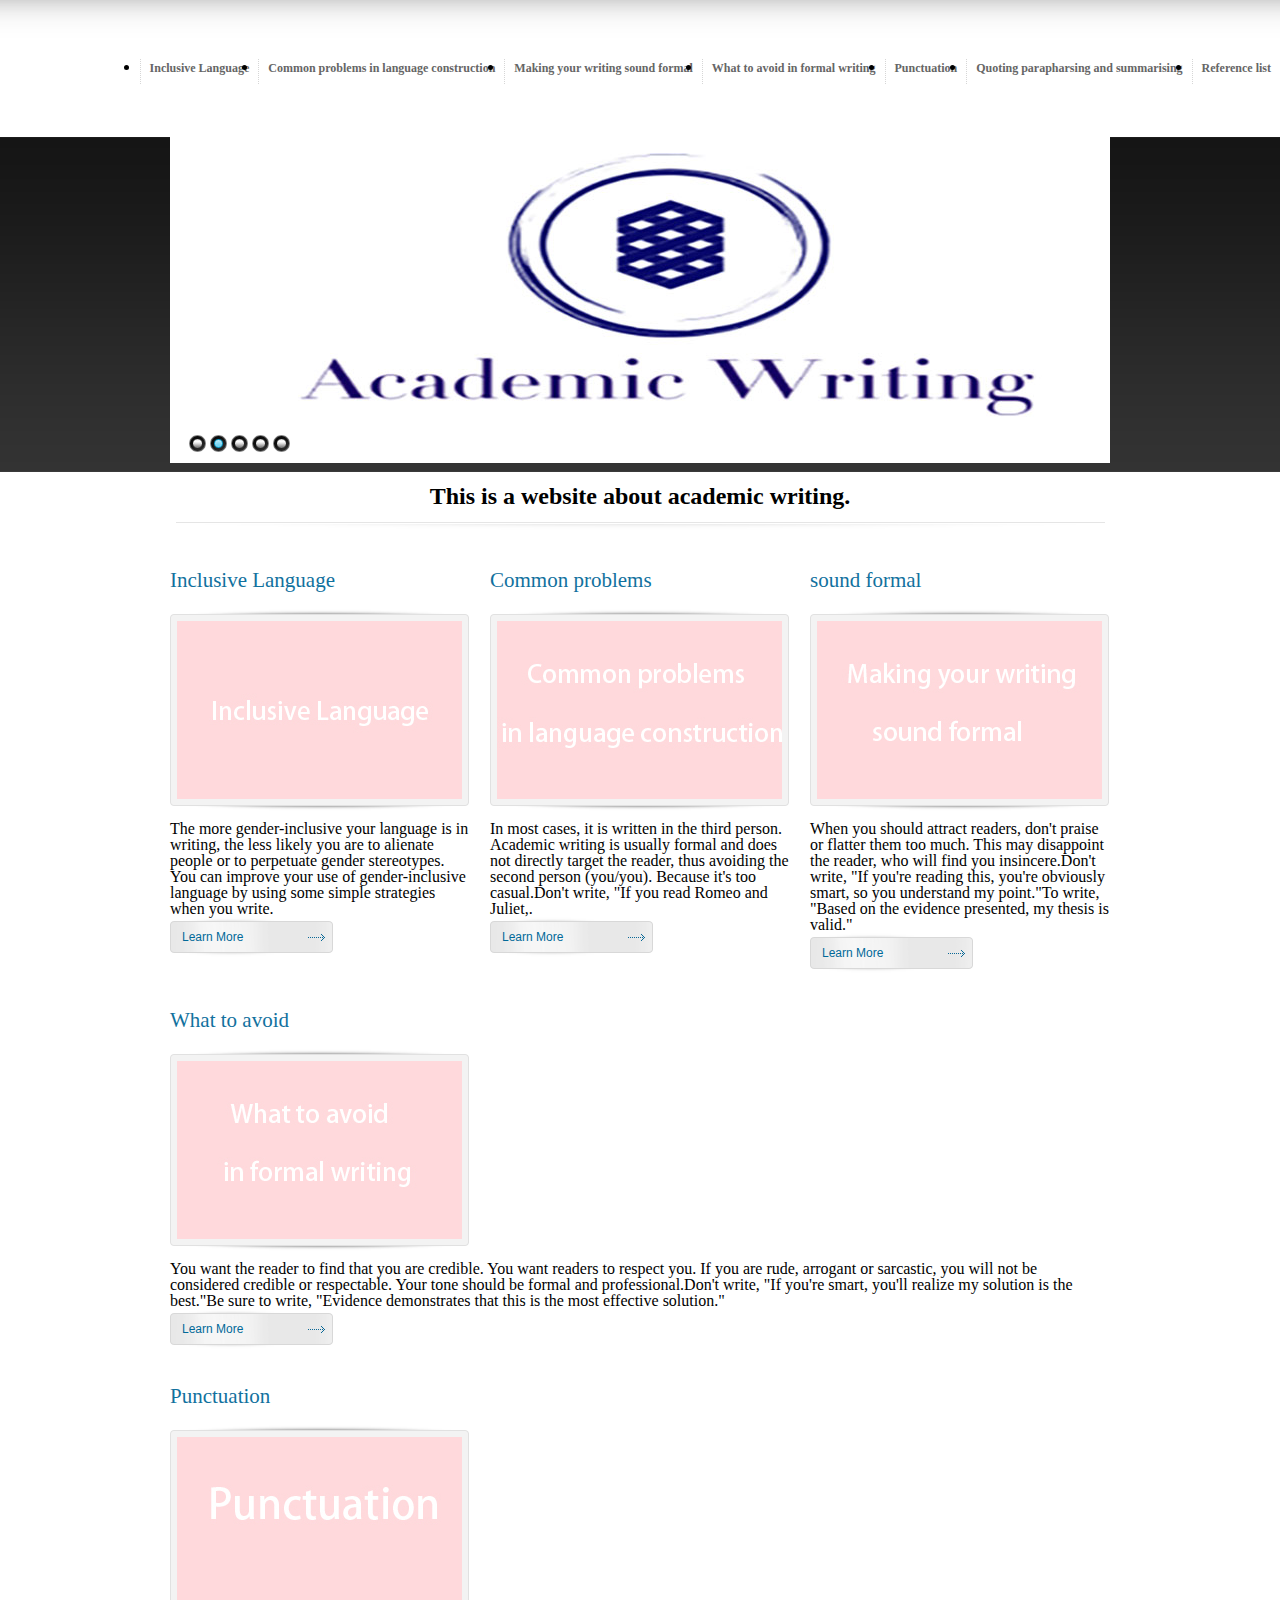
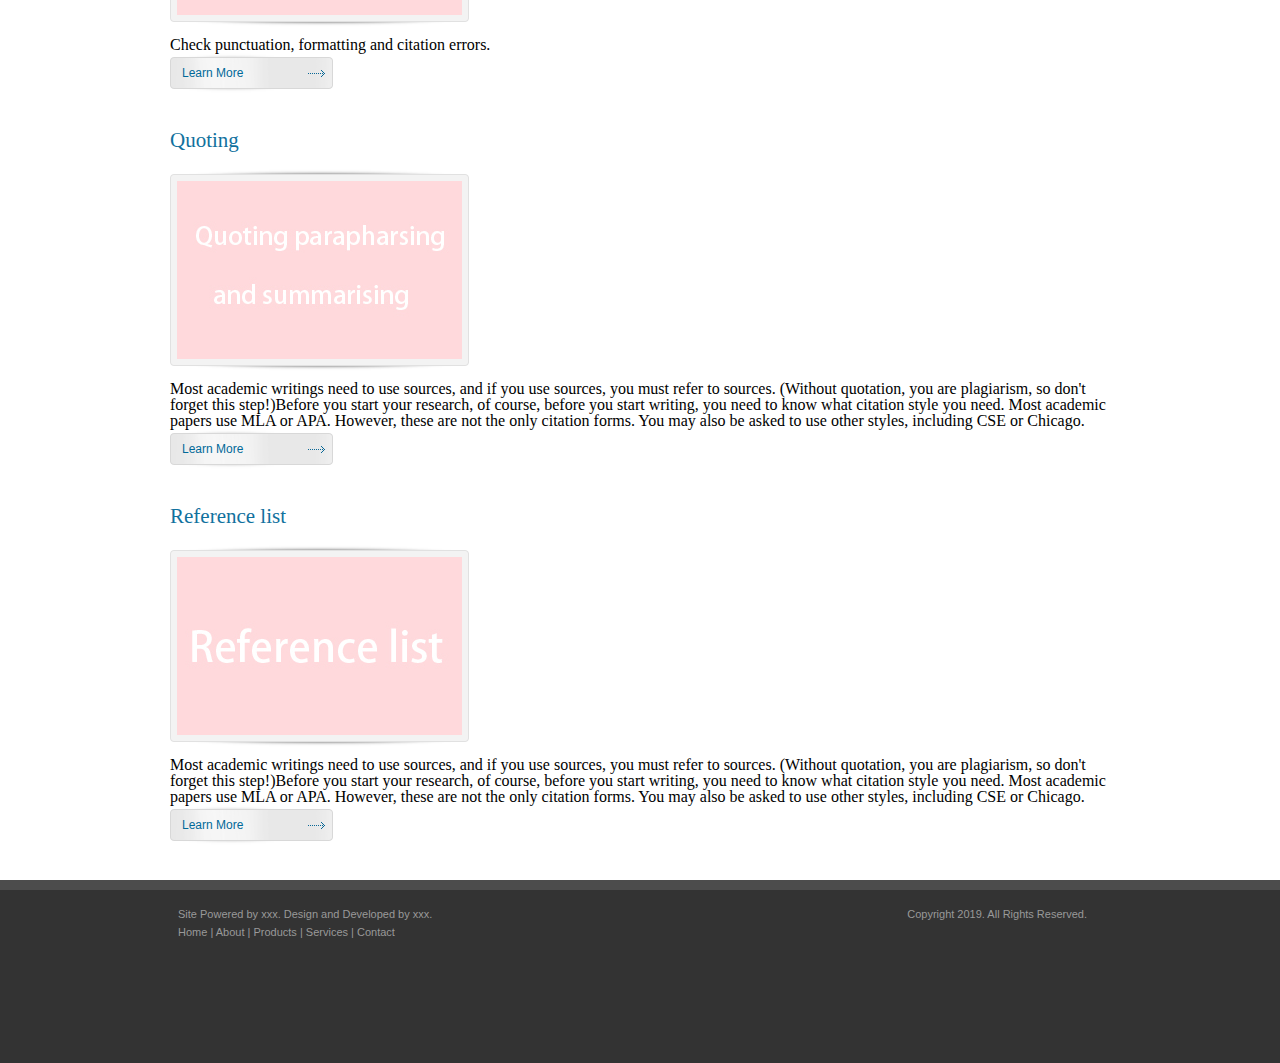
<file: learngit/AcademicWriting/index.html>
<!DOCTYPE html>
<html>
	<head>
		<meta charset="utf-8" />
		<title>Academic Writing</title>
        
        <link rel="stylesheet" type="text/css" href="css/reset.css"/>
        <link rel="stylesheet" type="text/css" href="css/page-index.css"/>
		
		<style type="text/css">
			
			
		</style>
	</head>
	<body>

        <!--creat a div header-->
        <!--header-->
        <div class="header" title="">       	        	
        	<!--Create header navigation bar-->
        	<nav class="nav">
        		<li>
        			<a href="#">Inclusive Language</a>      
        		</li>
        		<li>
        			<a href="#">Common problems in language construction</a>
        		</li>
        		<li>
        			<a href="#">Making your writing sound formal</a>
        		</li>
        		<li>
        			<a href="#">What to avoid in formal writing</a>
        		</li>
        		<li>
        			<a href="#">Punctuation</a>
        		</li>
				<li>
        			<a href="#">Quoting parapharsing and summarising</a>
        		</li>
        		<li>
        			<a href="#">Reference list</a>
        		</li>
        	</nav>        	
        </div>
        <!--header end-->
        
        <!--banner start-->
        <div class="banner w">
        	<img src="img/banner/banner01.png" alt="banner"/>
        	
        	<!--creat a div to set bannner btn-->
        	<div class="pointDiv">
        		<a href="#"></a>
        		<a href="#" class="active"></a>
        		<a href="#"></a>
        		<a href="#"></a>
        		<a href="#"></a>
        		
        	</div>
        </div>
        <!--banner end-->
        
        <!--content start-->
        <div class="content w clearfix">
		
        	<h1>This is a website about academic writing.</h1>
        	        
        	
        	<div class="card il">
        		<h2>Inclusive Language</h2>       		
        		
        		<!--set bgc of pic-->
        		<div class="imgDiv">
        			<img src="img/pic/pic1.jpg" alt="pic1"/>
        		</div>
        		
        		<p class="p2">The more gender-inclusive your language is in writing, the less likely you are to alienate people or to perpetuate gender stereotypes. You can improve your use of gender-inclusive language by using some simple strategies when you write.</p>
        		<a class="lm" href="#">Learn More</a>
        	</div>
        	
        	
        	<div class="card cp">
        		<h2>Common problems</h2>
        		
        		<!--set bgc of pic-->
        		<div class="imgDiv">
        			<img src="img/pic/pic2.jpg" alt="pic2"/>
        		</div>
        		
        		<p class="p2">In most cases, it is written in the third person. Academic writing is usually formal and does not directly target the reader, thus avoiding the second person (you/you). Because it's too casual.Don't write, "If you read Romeo and Juliet,.</p>
        		<a class="lm" href="#">Learn More</a>
        	</div>
        	
        	
        	<div class="card sf">
        		<h2>sound formal</h2>
        		
        		<!--set bgc of pic-->
        		<div class="imgDiv">
        			<img src="img/pic/pic3.jpg" alt="pic3"/>
        		</div>
        		
        		<p class="p2">When you should attract readers, don't praise or flatter them too much. This may disappoint the reader, who will find you insincere.Don't write, "If you're reading this, you're obviously smart, so you understand my point."To write, "Based on the evidence presented, my thesis is valid."</p>
        		<a class="lm" href="#">Learn More</a>
        	</div>
        	
			<div class="wa">
        		<h2>What to avoid</h2>
        		
        		<!--set bgc of pic-->
        		<div class="imgDiv">
        			<img src="img/pic/pic4.jpg" alt="pic4"/>
        		</div>
        		
        		<p class="p2">You want the reader to find that you are credible. You want readers to respect you. If you are rude, arrogant or sarcastic, you will not be considered credible or respectable. Your tone should be formal and professional.Don't write, "If you're smart, you'll realize my solution is the best."Be sure to write, "Evidence demonstrates that this is the most effective solution." </p>
        		<a class="lm" href="#">Learn More</a>
        	</div>
        	
        	
        	<div class="pt">
        		<h2>Punctuation</h2>
        		
        		<!--set bgc of pic-->
        		<div class="imgDiv">
        			<img src="img/pic/pic5.jpg" alt="pic5"/>
        		</div>
        		
        		<p class="p2">Check punctuation, formatting and citation errors.</p>
        		<a class="lm" href="#">Learn More</a>
        	</div>
        	
        	
        	<div class="qt">
        		<h2>Quoting</h2>
        		
        		<!--set bgc of pic-->
        		<div class="imgDiv">
        			<img src="img/pic/pic6.jpg" alt="pic6"/>
        		</div>
        		
        		<p class="p2">Most academic writings need to use sources, and if you use sources, you must refer to sources. (Without quotation, you are plagiarism, so don't forget this step!)Before you start your research, of course, before you start writing, you need to know what citation style you need. Most academic papers use MLA or APA. However, these are not the only citation forms. You may also be asked to use other styles, including CSE or Chicago. </p>
        		<a class="lm" href="#">Learn More</a>
        	</div>
        	
			<div class="RL">
        		<h2>Reference list</h2>
        		
        		<!--set bgc of pic-->
        		<div class="imgDiv">
        			<img src="img/pic/pic7.jpg" alt="pic7"/>
        		</div>
        		
        		<p class="p2">Most academic writings need to use sources, and if you use sources, you must refer to sources. (Without quotation, you are plagiarism, so don't forget this step!)Before you start your research, of course, before you start writing, you need to know what citation style you need. Most academic papers use MLA or APA. However, these are not the only citation forms. You may also be asked to use other styles, including CSE or Chicago. </p>
        		<a class="lm" href="#">Learn More</a>
        	</div>
        </div>
                	        	        
        <!--contact--end-->
        	
        <!--footer start-->
        <div class="footer">
        	<div class="w">
        		<p class="copy">Copyright 2019. All Rights Reserved.</p>
        		<p>Site Powered by xxx. Design and Developed by xxx.</p>
        		<p><a href="#">Home </a>| <a href="#">About </a>| <a href="#">Products </a>| <a href="#">Services </a>| <a href="#">Contact</a></p>
        		
        		
        	</div>
        </div>
        <!--footer end-->
        
        	
        <!--IE6 png problems-->
   		<!--[if IE 6]>
   			<script type="text/javascript" src="js/DD_belatedPNG_0.0.8a-min.js"></script>
        	<script type="text/javascript">DD_belatedPNG.fix("div,img,a,h1");</script>
   		<![endif]-->
        	
	</body>
</html>
</file>
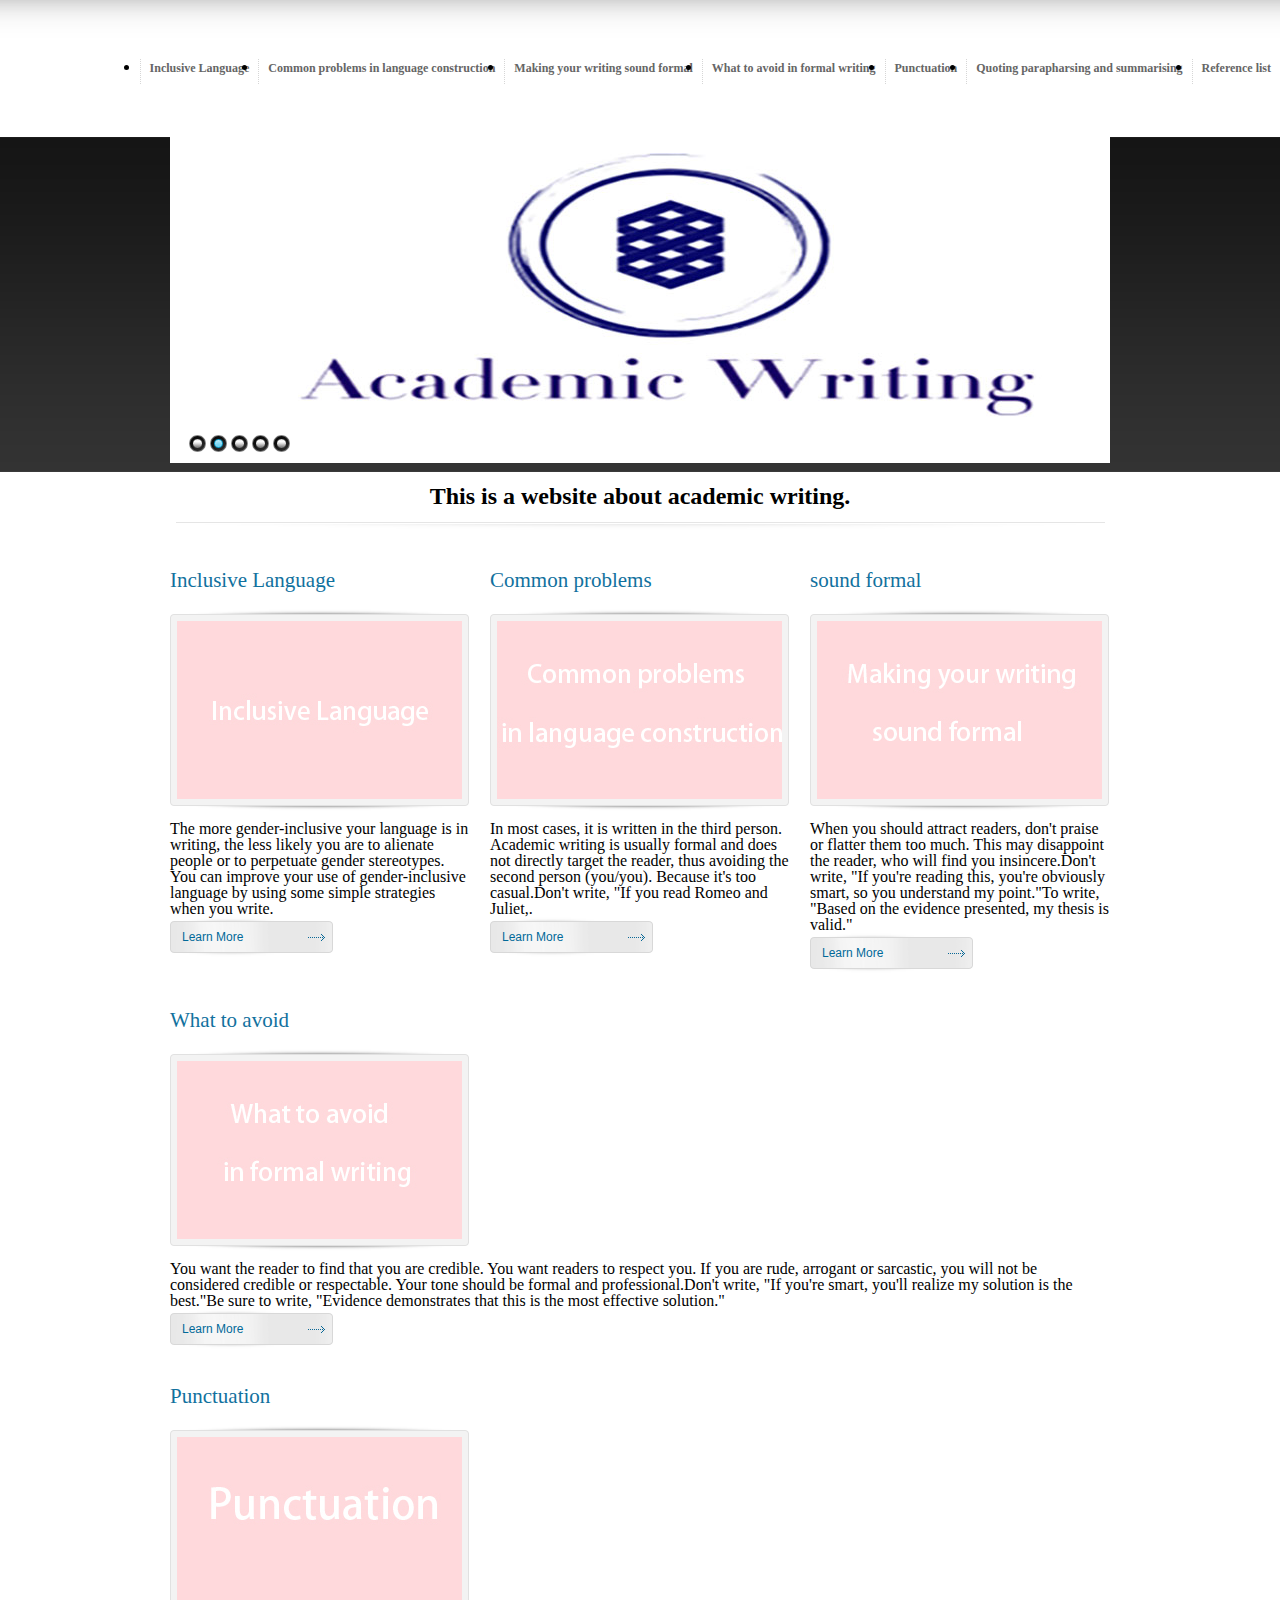
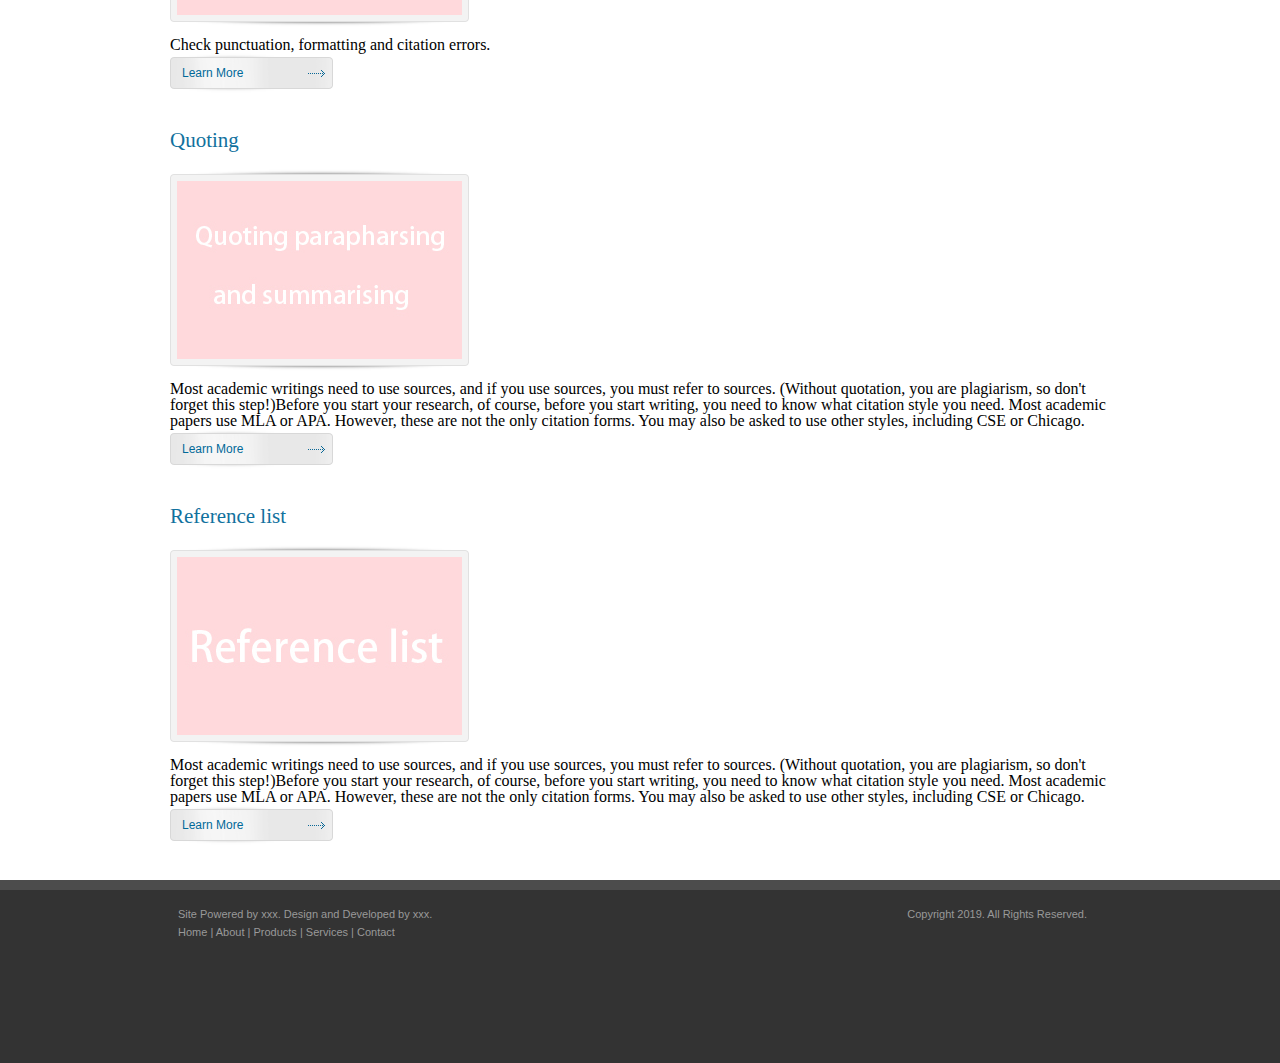
<file: learngit/AcademicWriting2.0/nav.html>
<!DOCTYPE html>
<html>
	<head>
		<meta charset="utf-8" />
		<title>Academic Writing</title>
        
        <link rel="stylesheet" type="text/css" href="css/reset.css"/>
        <link rel="stylesheet" type="text/css" href="css/nav.css"/>
		
		<style type="text/css">
			
			
		</style>
	</head>
	<body>

        <!--creat a div header-->
        <!--header-->
        <div class="header" title="">       	        	
        	<!--Create header navigation bar-->
        	<nav class="nav">
        		<li>
        			<a href="#">Inclusive Language</a>      
        		</li>
        		<li>
        			<a href="#">Common problems in language construction</a>
        		</li>
        		<li>
        			<a href="#">Making your writing sound formal</a>
        		</li>
        		<li>
        			<a href="#">What to avoid in formal writing</a>
        		</li>
        		<li>
        			<a href="#">Punctuation</a>
        		</li>
				<li>
        			<a href="#">Quoting parapharsing and summarising</a>
        		</li>
        		<li>
        			<a href="#">Reference list</a>
        		</li>
        	</nav>        	
        </div>
        <!--header end-->
        
        <!--banner start-->
        <div class="banner w">
        	<img src="img/banner/banner01.png" alt="banner"/>
        	
        	<!--creat a div to set bannner btn-->
        	<div class="pointDiv">
        		<a href="#"></a>
        		<a href="#" class="active"></a>
        		<a href="#"></a>
        		<a href="#"></a>
        		<a href="#"></a>
        		
        	</div>
        </div>
        <!--banner end-->
        
        <!--content start-->
        <div class="content w clearfix">
		
        	<h1>This is a website about academic writing.</h1>
        	        
        	
        	<div class="card il">
        		<h2>Inclusive Language</h2>       		
        		
        		<!--set bgc of pic-->
        		<div class="imgDiv">
        			<img src="img/pic/pic1.jpg" alt="pic1"/>
        		</div>
        		
        		<p class="p2">The more gender-inclusive your language is in writing, the less likely you are to alienate people or to perpetuate gender stereotypes. You can improve your use of gender-inclusive language by using some simple strategies when you write.</p>
        		<a class="lm" href="#">Learn More</a>
        	</div>
        	
        	
        	<div class="card cp">
        		<h2>Common problems</h2>
        		
        		<!--set bgc of pic-->
        		<div class="imgDiv">
        			<img src="img/pic/pic2.jpg" alt="pic2"/>
        		</div>
        		
        		<p class="p2">In most cases, it is written in the third person. Academic writing is usually formal and does not directly target the reader, thus avoiding the second person (you/you). Because it's too casual.Don't write, "If you read Romeo and Juliet,.</p>
        		<a class="lm" href="#">Learn More</a>
        	</div>
        	
        	
        	<div class="card sf">
        		<h2>sound formal</h2>
        		
        		<!--set bgc of pic-->
        		<div class="imgDiv">
        			<img src="img/pic/pic3.jpg" alt="pic3"/>
        		</div>
        		
        		<p class="p2">When you should attract readers, don't praise or flatter them too much. This may disappoint the reader, who will find you insincere.Don't write, "If you're reading this, you're obviously smart, so you understand my point."To write, "Based on the evidence presented, my thesis is valid."</p>
        		<a class="lm" href="#">Learn More</a>
        	</div>
        	
			<div class="wa">
        		<h2>What to avoid</h2>
        		
        		<!--set bgc of pic-->
        		<div class="imgDiv">
        			<img src="img/pic/pic4.jpg" alt="pic4"/>
        		</div>
        		
        		<p class="p2">You want the reader to find that you are credible. You want readers to respect you. If you are rude, arrogant or sarcastic, you will not be considered credible or respectable. Your tone should be formal and professional.Don't write, "If you're smart, you'll realize my solution is the best."Be sure to write, "Evidence demonstrates that this is the most effective solution." </p>
        		<a class="lm" href="#">Learn More</a>
        	</div>
        	
        	
        	<div class="pt">
        		<h2>Punctuation</h2>
        		
        		<!--set bgc of pic-->
        		<div class="imgDiv">
        			<img src="img/pic/pic5.jpg" alt="pic5"/>
        		</div>
        		
        		<p class="p2">Check punctuation, formatting and citation errors.</p>
        		<a class="lm" href="#">Learn More</a>
        	</div>
        	
        	
        	<div class="qt">
        		<h2>Quoting</h2>
        		
        		<!--set bgc of pic-->
        		<div class="imgDiv">
        			<img src="img/pic/pic6.jpg" alt="pic6"/>
        		</div>
        		
        		<p class="p2">Most academic writings need to use sources, and if you use sources, you must refer to sources. (Without quotation, you are plagiarism, so don't forget this step!)Before you start your research, of course, before you start writing, you need to know what citation style you need. Most academic papers use MLA or APA. However, these are not the only citation forms. You may also be asked to use other styles, including CSE or Chicago. </p>
        		<a class="lm" href="#">Learn More</a>
        	</div>
        	
			<div class="RL">
        		<h2>Reference list</h2>
        		
        		<!--set bgc of pic-->
        		<div class="imgDiv">
        			<img src="img/pic/pic7.jpg" alt="pic7"/>
        		</div>
        		
        		<p class="p2">Most academic writings need to use sources, and if you use sources, you must refer to sources. (Without quotation, you are plagiarism, so don't forget this step!)Before you start your research, of course, before you start writing, you need to know what citation style you need. Most academic papers use MLA or APA. However, these are not the only citation forms. You may also be asked to use other styles, including CSE or Chicago. </p>
        		<a class="lm" href="#">Learn More</a>
        	</div>
        </div>
                	        	        
        <!--contact--end-->
        	
        <!--footer start-->
        <div class="footer">
        	<div class="w">
        		<p class="copy">Copyright 2019. All Rights Reserved.</p>
        		<p>Site Powered by xxx. Design and Developed by xxx.</p>
        		<p><a href="#">Home </a>| <a href="#">About </a>| <a href="#">Products </a>| <a href="#">Services </a>| <a href="#">Contact</a></p>
        		
        		
        	</div>
        </div>
        <!--footer end-->
        
        	
        <!--IE6 png problems-->
   		<!--[if IE 6]>
   			<script type="text/javascript" src="js/DD_belatedPNG_0.0.8a-min.js"></script>
        	<script type="text/javascript">DD_belatedPNG.fix("div,img,a,h1");</script>
   		<![endif]-->
        	
	</body>
</html>
</file>
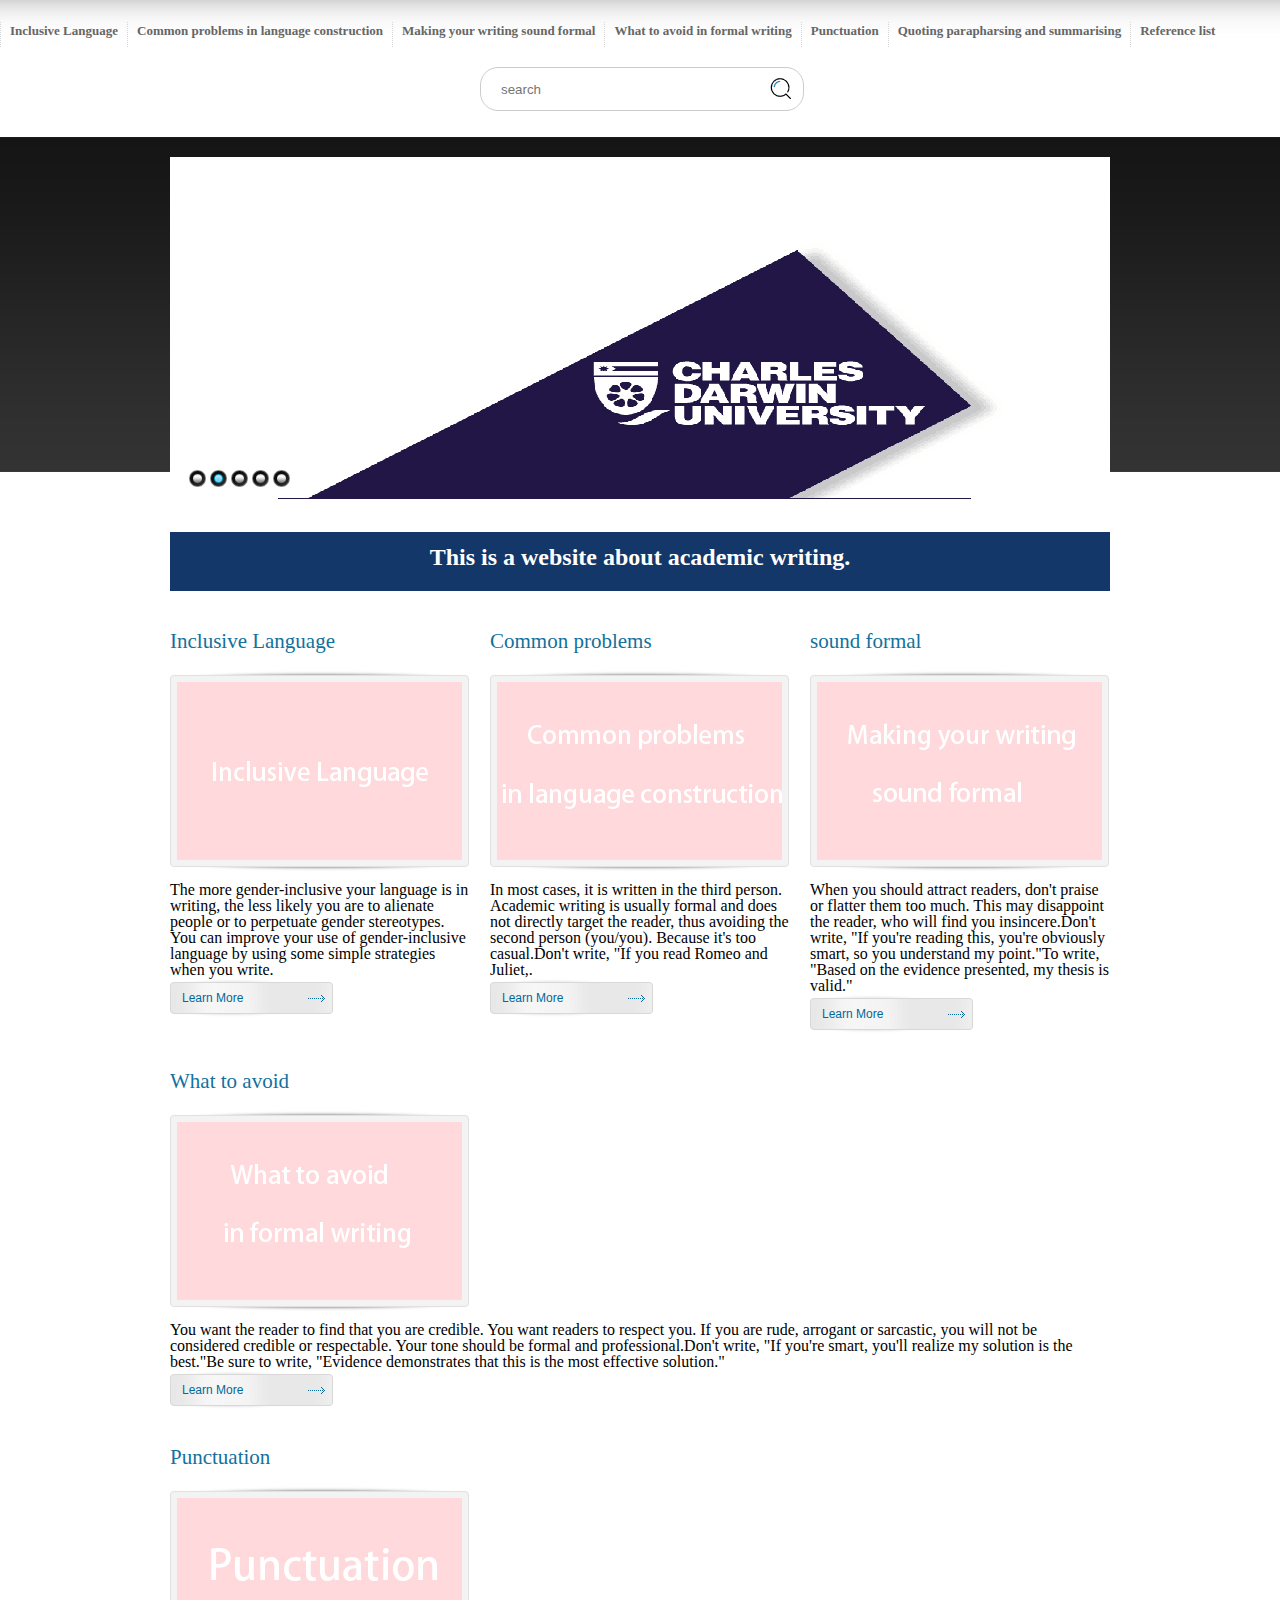
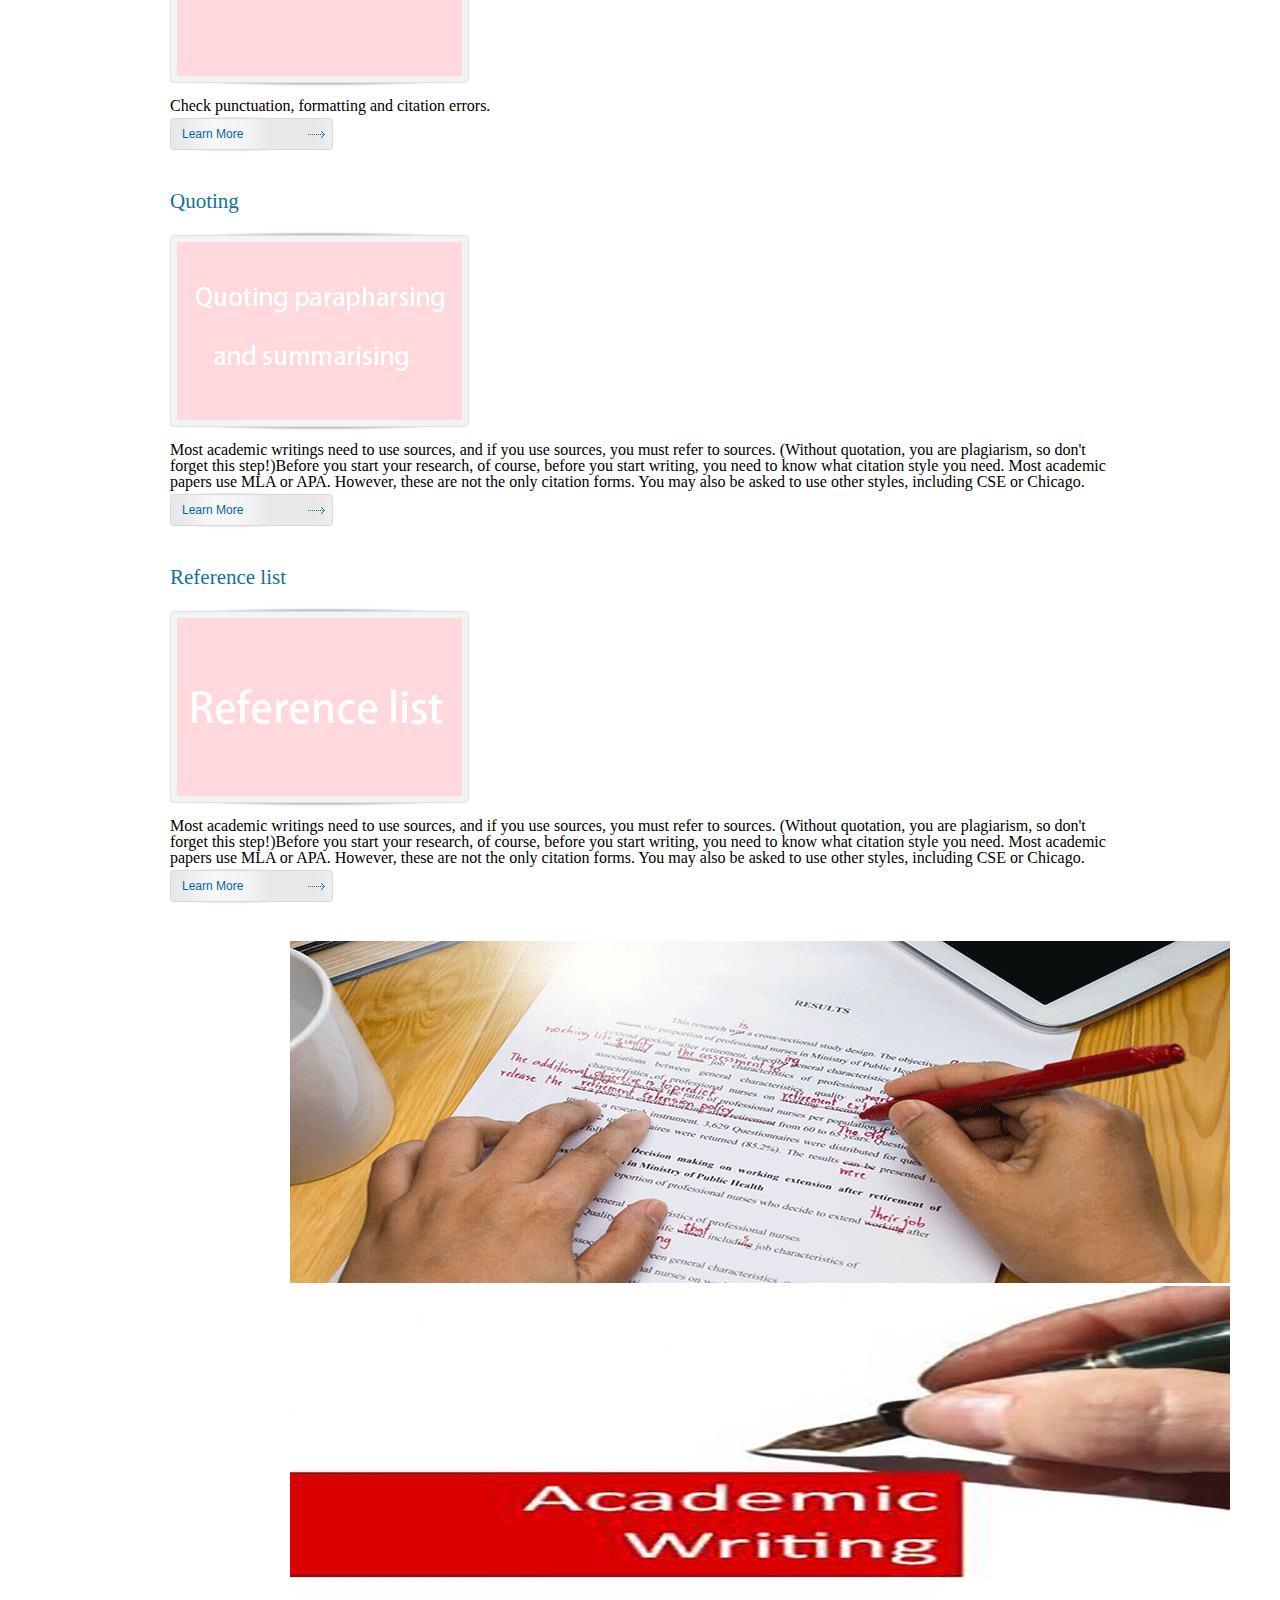
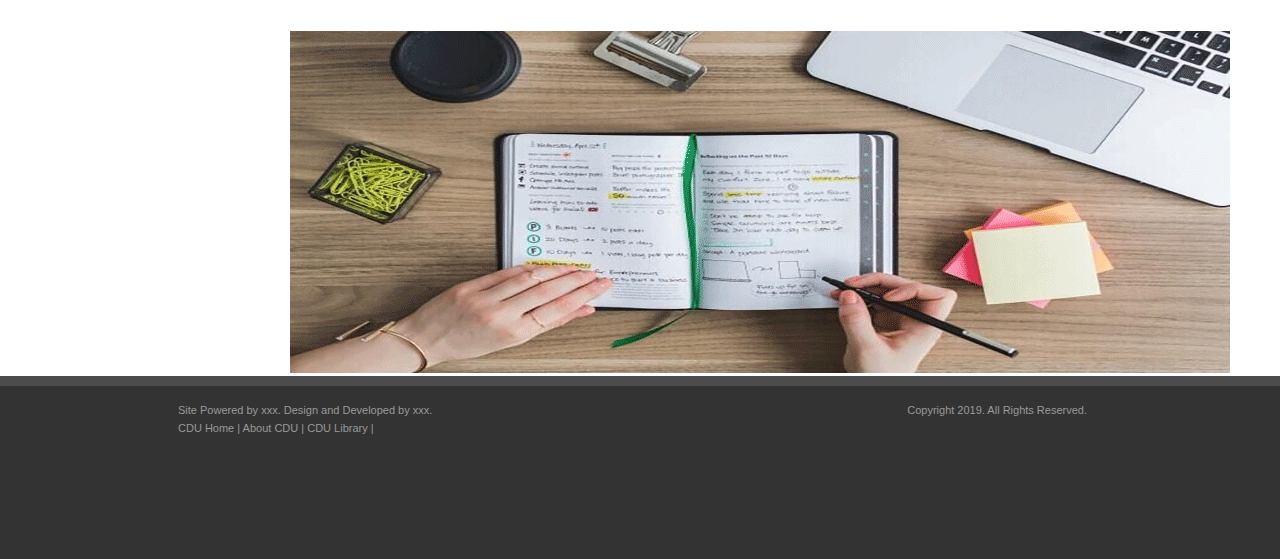
<file: learngit/AcademicWriting3.0/nav.html>
<!DOCTYPE html>
<html>
	<head>
		<meta charset="utf-8" />
		<title>Academic Writing</title>
        

		<meta name="viewport" content="width=device-width,initial-scale=1.0, minimum-scale=1.0, maximum-scale=1.0, user-scalable=no"/>


        <link rel="stylesheet" type="text/css" href="css/reset.css"/>
        <link rel="stylesheet" type="text/css" href="css/nav.css"/>
		
		<style type="text/css">
			
			
		</style>
	</head>
	<body>

        <!--creat a top nav-->
        <!--header start-->
        <div class="topnav" title="">       	        	
        	<!--Create header navigation bar-->
        	<ul class="nav">
        		<li>
        			<a href="#">Inclusive Language</a>      
        		</li>
        		<li>
        			<a href="#">Common problems in language construction</a>
        		</li>
        		<li>
        			<a href="#">Making your writing sound formal</a>
        		</li>
        		<li>
        			<a href="#">What to avoid in formal writing</a>
        		</li>
        		<li>
        			<a href="#">Punctuation</a>
        		</li>
				<li>
        			<a href="#">Quoting parapharsing and summarising</a>
        		</li>
        		<li>
        			<a href="#">Reference list</a>
        		</li>
        	</ul>          
        </div>
        <!--header end-->
        
        <!--search start-->
        <div class="container">
    	<form action="" class="parent">
        <input type="text" class="search" placeholder="search">
        <input type="button" name="" id="" class="btn">
    	</form>
		</div>
		<!--search end-->
		       
        <!--banner start-->
        <div class="banner w">
        	<img src="img/banner/bannerlogo.gif" alt="banner"/>
        	
        	<!--creat a div to set bannner btn-->
        	<div class="pointDiv">
        		<a href="#" class="first"></a>
        		<a href="#" class="active"></a>
        		<a href="#" class="second"></a>
        		<a href="#" class="third"></a>
        		<a href="#" class="first"></a>
        		
        	</div>
        </div>
        <!--banner end-->
        
        <!--content start-->
        <div class="content w clearfix">
		
        	<h1>This is a website about academic writing.</h1>
        	        
        	
        	<div class="card il">
        		<h2>Inclusive Language</h2>       		
        		
        		<!--set bgc of pic-->
        		<div class="imgDiv">
        			<img src="img/pic/pic1.jpg" alt="pic1"/>
        		</div>
        		
        		<p class="p2">The more gender-inclusive your language is in writing, the less likely you are to alienate people or to perpetuate gender stereotypes. You can improve your use of gender-inclusive language by using some simple strategies when you write.</p>
        		<a class="lm" href="#">Learn More</a>
        	</div>
        	
        	
        	<div class="card cp">
        		<h2>Common problems</h2>
        		
        		<!--set bgc of pic-->
        		<div class="imgDiv">
        			<img src="img/pic/pic2.jpg" alt="pic2"/>
        		</div>
        		
        		<p class="p2">In most cases, it is written in the third person. Academic writing is usually formal and does not directly target the reader, thus avoiding the second person (you/you). Because it's too casual.Don't write, "If you read Romeo and Juliet,.</p>
        		<a class="lm" href="#">Learn More</a>
        	</div>
        	
        	
        	<div class="card sf">
        		<h2>sound formal</h2>
        		
        		<!--set bgc of pic-->
        		<div class="imgDiv">
        			<img src="img/pic/pic3.jpg" alt="pic3"/>
        		</div>
        		
        		<p class="p2">When you should attract readers, don't praise or flatter them too much. This may disappoint the reader, who will find you insincere.Don't write, "If you're reading this, you're obviously smart, so you understand my point."To write, "Based on the evidence presented, my thesis is valid."</p>
        		<a class="lm" href="#">Learn More</a>
        	</div>
        	
			<div class="wa">
        		<h2>What to avoid</h2>
        		
        		<!--set bgc of pic-->
        		<div class="imgDiv">
        			<img src="img/pic/pic4.jpg" alt="pic4"/>
        		</div>
        		
        		<p class="p2">You want the reader to find that you are credible. You want readers to respect you. If you are rude, arrogant or sarcastic, you will not be considered credible or respectable. Your tone should be formal and professional.Don't write, "If you're smart, you'll realize my solution is the best."Be sure to write, "Evidence demonstrates that this is the most effective solution." </p>
        		<a class="lm" href="#">Learn More</a>
        	</div>
        	
        	
        	<div class="pt">
        		<h2>Punctuation</h2>
        		
        		<!--set bgc of pic-->
        		<div class="imgDiv">
        			<img src="img/pic/pic5.jpg" alt="pic5"/>
        		</div>
        		
        		<p class="p2">Check punctuation, formatting and citation errors.</p>
        		<a class="lm" href="#">Learn More</a>
        	</div>
        	
        	
        	<div class="qt">
        		<h2>Quoting</h2>
        		
        		<!--set bgc of pic-->
        		<div class="imgDiv">
        			<img src="img/pic/pic6.jpg" alt="pic6"/>
        		</div>
        		
        		<p class="p2">Most academic writings need to use sources, and if you use sources, you must refer to sources. (Without quotation, you are plagiarism, so don't forget this step!)Before you start your research, of course, before you start writing, you need to know what citation style you need. Most academic papers use MLA or APA. However, these are not the only citation forms. You may also be asked to use other styles, including CSE or Chicago. </p>
        		<a class="lm" href="#">Learn More</a>
        	</div>
        	
			<div class="RL">
        		<h2>Reference list</h2>
        		
        		<!--set bgc of pic-->
        		<div class="imgDiv">
        			<img src="img/pic/pic7.jpg" alt="pic7"/>
        		</div>
        		
        		<p class="p2">Most academic writings need to use sources, and if you use sources, you must refer to sources. (Without quotation, you are plagiarism, so don't forget this step!)Before you start your research, of course, before you start writing, you need to know what citation style you need. Most academic papers use MLA or APA. However, these are not the only citation forms. You may also be asked to use other styles, including CSE or Chicago. </p>
        		<a class="lm" href="#">Learn More</a>
        	</div>
        </div>              	        	        
        <!--contact--end-->
        	
        <!--card start-->
        <div class="cardimg w clearfix">
        	<div class="card1"><img src="img/banner/banner01.gif"/></div>
        	<div class="card1"><img src="img/banner/banner02.gif"/></div>
        	<div class="card1"><img src="img/banner/banner03.gif"/></div>
        	
        </div>
        <!--card end>
        <!--footer start-->
        <div class="footer">
        	<div class="w">
        		<p class="copy">Copyright 2019. All Rights Reserved.</p>
        		<p>Site Powered by xxx. Design and Developed by xxx.</p>
        		<p><a href="#">CDU Home </a>| <a href="https://www.cdu.edu.au/">About CDU </a>| <a href="https://cdu.edu.au/about">CDU Library </a>| <a href="https://www.cdu.edu.au/library/
">
        		
        		
        	</div>
        </div>
        <!--footer end-->
        
        	
        <!--IE6 png problems-->
   		<!--[if IE 6]>
   			<script type="text/javascript" src="js/DD_belatedPNG_0.0.8a-min.js"></script>
        	<script type="text/javascript">DD_belatedPNG.fix("div,img,a,h1");</script>
   		<![endif]-->
        	
	</body>
</html>
</file>
<file: learngit/AcademicWriting/css/page-index.css>
body{
	background: url(../img/bd-bg.png) repeat-x;
	
}


.clearfix:before,
.clearfix:after{
	content: "";
	display: table;
	clear: both;
}


.clearfix{
	zoom: 1;
}


.w{
	width: 940px;
	margin: 0px auto;
}


.header{

	padding-top:37px ;

	padding-bottom: 84px;
	
		/*background-color: #bfa;*/
}



.nav{

	float: right;

	margin-top: 22px;
}

.nav li{

	float: left;

	padding: 0px 9px 8px;

	border-left: dotted 1px #d6d6d6;
}


.nav a{

	font: bold 12px Georgia;

	color: #666;

	text-decoration: none;
}

.nav a:hover{
	color: #a1a1a1;
	text-decoration: underline;
}


.banner{

	height: 356px;
	

	position: relative;
}


.pointDiv{

	position: absolute;
	
	top: 314px;
	left: 15px;
}

.pointDiv a{

	float: left;

	width: 17px;
	height: 17px;

	margin-left: 4px;
	
	background: url(../img/pointer.png) no-repeat;
}


.pointDiv .active,
.pointDiv a:hover{
	background: url(../img/pointer-active.png) no-repeat;
}


.content h1{

	text-align: center;

	font: bolder 24px Georgia;

	padding:6px 0px 20px 0px ;	

	margin-bottom: 38px;

	background: url(../img/line.png) no-repeat bottom center;
}


.content .il , .content .cp, .content .sf{

	float: left;
	width: 300px;
}


.content .cp {
	margin: 0px 20px;

}


.content h2{
	color: #11719e;
	font:21px Georgia;
}

.content .p1{
	color: #8c8c8c;
	font:12px Helvetica;
}


.content .imgDiv{

	width: 299px;
	height: 190px;

	background: url(../img/img-bg.png) no-repeat;

	margin: 16px 0px 10px 0px;

	text-align: center;

	padding-top:12px ;
}


.content h3{
	height: 92px;
	font:13px Helvetica ;
	color: #3e3e3e;
}


.content .lm{

	display: block;

	width: 163px;
	height: 40px;

	background: url(../img/btn1.png) no-repeat;

	text-decoration: none;

	color: #016999;

	font: 12px/40px Helvetica;

	text-indent: 1em;

	margin-bottom: 35px;
}





.footer{
	height: 173px;
	background: #333;
	
	border-top: 10px solid #4c4c4c;
}


.footer a , .footer p{
	color: #999;
	font: 11px Helvetica;
	text-decoration: none;
}


.footer a:hover{
	color: #cccaca;	
	text-decoration: underline;
}

.footer p{
	margin-left:8px;
	margin-right: 23px; 
	margin-bottom: 6px;
		
}

.footer .w{
	padding-top: 18px;
}

.footer .copy{
	float: right;

	display: inline;
}
</file>
<file: learngit/AcademicWriting2.0/css/nav.css>
body{
	background: url(../img/bd-bg.png) repeat-x;
	
}


.clearfix:before,
.clearfix:after{
	content: "";
	display: table;
	clear: both;
}


.clearfix{
	zoom: 1;
}


.w{
	width: 940px;
	margin: 0px auto;
}


.header{

	padding-top:37px ;

	padding-bottom: 84px;
	
		/*background-color: #bfa;*/
}



.nav{

	float: right;

	margin-top: 22px;
}

.nav li{

	float: left;

	padding: 0px 9px 8px;

	border-left: dotted 1px #d6d6d6;
}


.nav a{

	font: bold 12px Georgia;

	color: #666;

	text-decoration: none;
}

.nav a:hover{
	color: #a1a1a1;
	text-decoration: underline;
}


.banner{

	height: 356px;
	

	position: relative;
}


.pointDiv{

	position: absolute;
	
	top: 314px;
	left: 15px;
}

.pointDiv a{

	float: left;

	width: 17px;
	height: 17px;

	margin-left: 4px;
	
	background: url(../img/pointer.png) no-repeat;
}


.pointDiv .active,
.pointDiv a:hover{
	background: url(../img/pointer-active.png) no-repeat;
}


.content h1{

	text-align: center;

	font: bolder 24px Georgia;

	padding:6px 0px 20px 0px ;	

	margin-bottom: 38px;

	background: url(../img/line.png) no-repeat bottom center;
}


.content .il , .content .cp, .content .sf{

	float: left;
	width: 300px;
}


.content .cp {
	margin: 0px 20px;

}


.content h2{
	color: #11719e;
	font:21px Georgia;
}

.content .p1{
	color: #8c8c8c;
	font:12px Helvetica;
}


.content .imgDiv{

	width: 299px;
	height: 190px;

	background: url(../img/img-bg.png) no-repeat;

	margin: 16px 0px 10px 0px;

	text-align: center;

	padding-top:12px ;
}


.content h3{
	height: 92px;
	font:13px Helvetica ;
	color: #3e3e3e;
}


.content .lm{

	display: block;

	width: 163px;
	height: 40px;

	background: url(../img/btn1.png) no-repeat;

	text-decoration: none;

	color: #016999;

	font: 12px/40px Helvetica;

	text-indent: 1em;

	margin-bottom: 35px;
}





.footer{
	height: 173px;
	background: #333;
	
	border-top: 10px solid #4c4c4c;
}


.footer a , .footer p{
	color: #999;
	font: 11px Helvetica;
	text-decoration: none;
}


.footer a:hover{
	color: #cccaca;	
	text-decoration: underline;
}

.footer p{
	margin-left:8px;
	margin-right: 23px; 
	margin-bottom: 6px;
		
}

.footer .w{
	padding-top: 18px;
}

.footer .copy{
	float: right;

	display: inline;
}
</file>
<file: learngit/AcademicWriting3.0/css/nav.css>
body{
	background: url(../img/bd-bg.png) repeat-x;
	
}


.clearfix:before,
.clearfix:after{
	content: "";
	display: table;
	clear: both;
}


.clearfix{
	zoom: 1;
}


.w{
	width: 940px;
	margin: 0px auto;
}


.topnav{

	height: 30px;
    margin-left: auto;
    margin-right: auto;
	/*padding-top:37px ;*/
	/*padding-bottom: 84px;*/
	
		/*background-color: #bfa;*/
}



.nav{

	float: left;
	margin-top: 22px;
}

.nav li{

	float: left;

	padding: 0px 9px 8px;

	border-left: dotted 1px #d6d6d6;
}


.nav a{

	font: bold 13px Georgia;

	color: #666;

	text-decoration: none;
}

.nav a:hover{
	color: #a1a1a1;
	text-decoration: underline;
}


.container {
    height: 70px;
    width: 800px;
    margin: 20px auto;
    float: right;
}

.parent {
    position: relative;
}
.search {
    width: 300px;
    height: 40px;
    border-radius: 18px;
    outline: none;
    border: 1px solid #ccc;
    padding-left: 20px;
    position: absolute;
}
.btn {
    height: 35px;
    width: 35px;
    position: absolute;
    background: url(../img/topbar.png) no-repeat;
    top: 6px;
    left: 285px;
    border: none;
    outline: none;
    cursor: pointer;
}

.banner{

	/*height: 356px;*/
	margin-top: 120px;
	position: relative;
}





.pointDiv{

	position: absolute;
	
	top: 320px;
	left: 15px;
}

.pointDiv a{

	float: left;

	width: 17px;
	height: 17px;

	margin-left: 4px;
	
	background: url(../img/pointer.png) no-repeat;
}



.pointDiv .active,
.pointDiv a:hover{
	background: url(../img/pointer-active.png) no-repeat;
}


.content h1{

	text-align: center;
	font:bolder 24px Georgia;
	padding:12px 0px 20px 0px ;	
	color: white;
	margin-top: 30px;

	margin-bottom: 38px;
	background-color: #123768;
	/*background: url(../img/line.png) no-repeat bottom center;*/
}


.content .il , .content .cp, .content .sf{

	float: left;
	width: 300px;
}


.content .cp {
	margin: 0px 20px;

}


.content h2{
	color: #11719e;
	font:21px Georgia;
}

.content .p1{
	color: #8c8c8c;
	font:12px Helvetica;
}


.content .imgDiv{

	width: 299px;
	height: 190px;

	background: url(../img/img-bg.png) no-repeat;

	margin: 16px 0px 10px 0px;

	text-align: center;

	padding-top:12px ;
}


.content h3{
	height: 92px;
	font:13px Helvetica ;
	color: #3e3e3e;
}


.content .lm{

	display: block;

	width: 163px;
	height: 40px;

	background: url(../img/btn1.png) no-repeat;

	text-decoration: none;

	color: #016999;

	font: 12px/40px Helvetica;

	text-indent: 1em;

	margin-bottom: 35px;
}


.cardimg{
	width: auto;
	height: auto;
	margin: 0 290px;
}


.footer{
	height: 173px;
	background: #333;
	
	border-top: 10px solid #4c4c4c;
}


.footer a , .footer p{
	color: #999;
	font: 11px Helvetica;
	text-decoration: none;
}


.footer a:hover{
	color: #cccaca;	
	text-decoration: underline;
}

.footer p{
	margin-left:8px;
	margin-right: 23px; 
	margin-bottom: 6px;
		
}

.footer .w{
	padding-top: 18px;
}

.footer .copy{
	float: right;

	display: inline;
}
</file>
